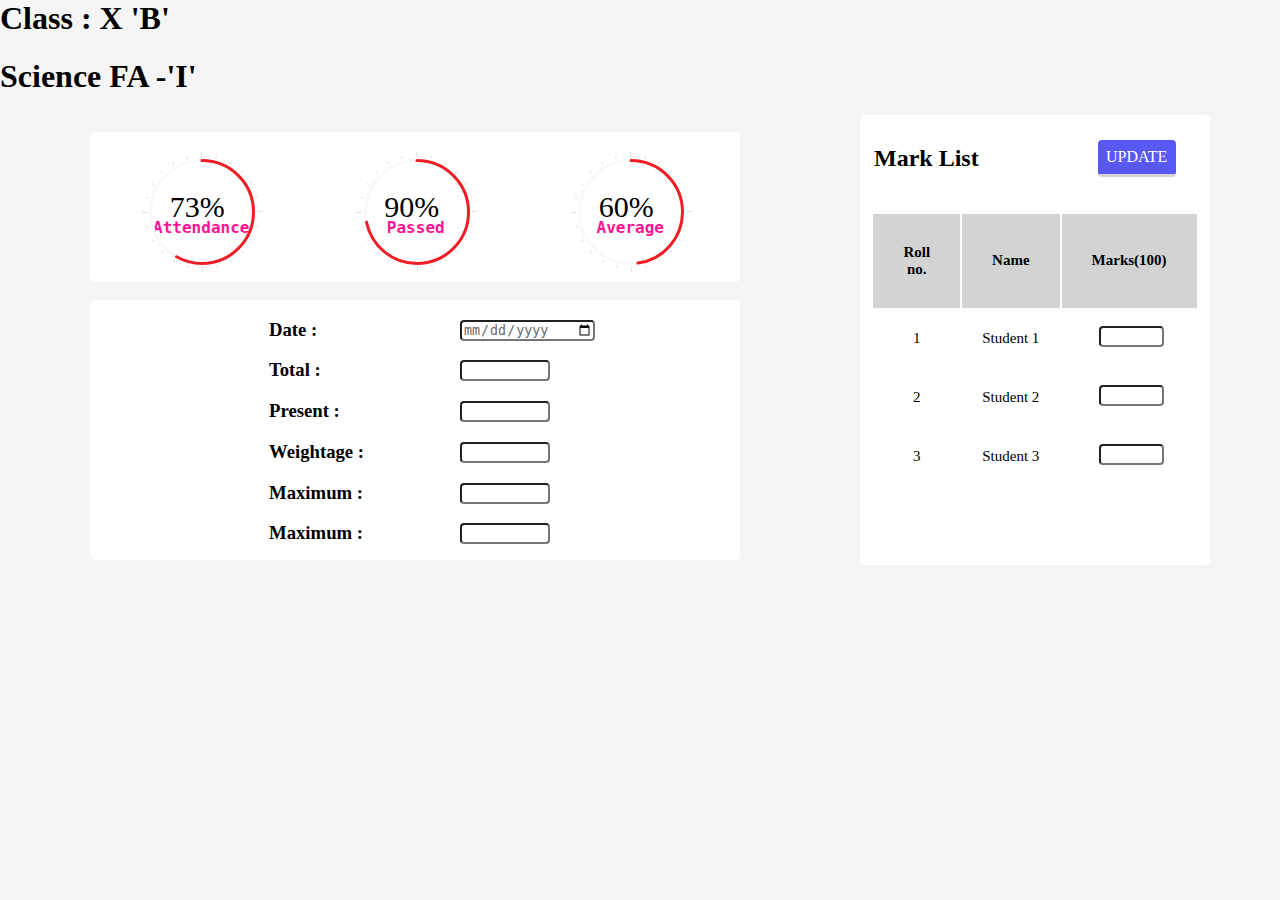
<file: index.html>
<html>
<head>
    <title>
    </title>
    <link href="style.css" rel="stylesheet">
    <link href="waves.css" rel="stylesheet"></head>
    <body>
    <h1>Class : X 'B'</h1>
    <h1>Science FA -'I' </h1>
    <div id="marklist">
        <h2 style="padding: 10px 10px 0px 14px;">Mark List</h2>
        <div class ="center">
      <a href="#" id="comp">UPDATE</a>   
        <script src="waves.js"></script>
        <script>
        Waves.attach('a');
            Waves.init();
        </script> 
        </div>
        <div id="student">
         <table>
             <tr id="head"><th>Roll no.</th>
                <th>Name</th>
                <th>Marks(100)</th></tr>
             <tr>
             <td>1</td>
             <td>Student 1</td>
                 <td><input type="text" class="studentmarks"></td>
             </tr>
             
             <tr>
             <td>2</td>
             <td>Student 2</td>
                 <td><input type="text" class="studentmarks"></td>
             </tr>
             
             <tr>
             <td>3</td>
             <td>Student 3</td>
                 <td><input type="text" class="studentmarks"></td>
             </tr>
            </table>
        </div>
        </div>
        <div id="progress">
            <div id="progress1">
            <div class="chart" data-percent="73">73% <h2>Attendance</h2></div>
                </div><div id="progress1">
            <div class="chart" data-percent="90">90% <h2>Passed</h2></div>
                    </div><div id="progress1">
            <div class="chart" data-percent="60">60% <h2>Average</h2></div>
        <script src="https://code.jquery.com/jquery-3.3.1.js"></script>
        <script src="jquery.easypiechart.js"></script>
            <script>
    $(function() {
        $('.chart').easyPieChart({
            //your options goes here
        });
    });
</script>
        </div>
        </div>
        <div id="details">
        <h3>Date :<input type="date" class="date"> </h3>
            <h3>Total :    <input type="text" class="studentmarks1"></h3>
            <h3>Present :   <input type="text" class="studentmarks1"></h3>
            <h3>Weightage :    <input type="text" class="studentmarks1"></h3>
            <h3>Maximum :    <input type="text" class="studentmarks1"> </h3>
            <h3>Maximum :        <input type="text" class="studentmarks1"> </h3>
        </div>
    </body>
</html>
</file>
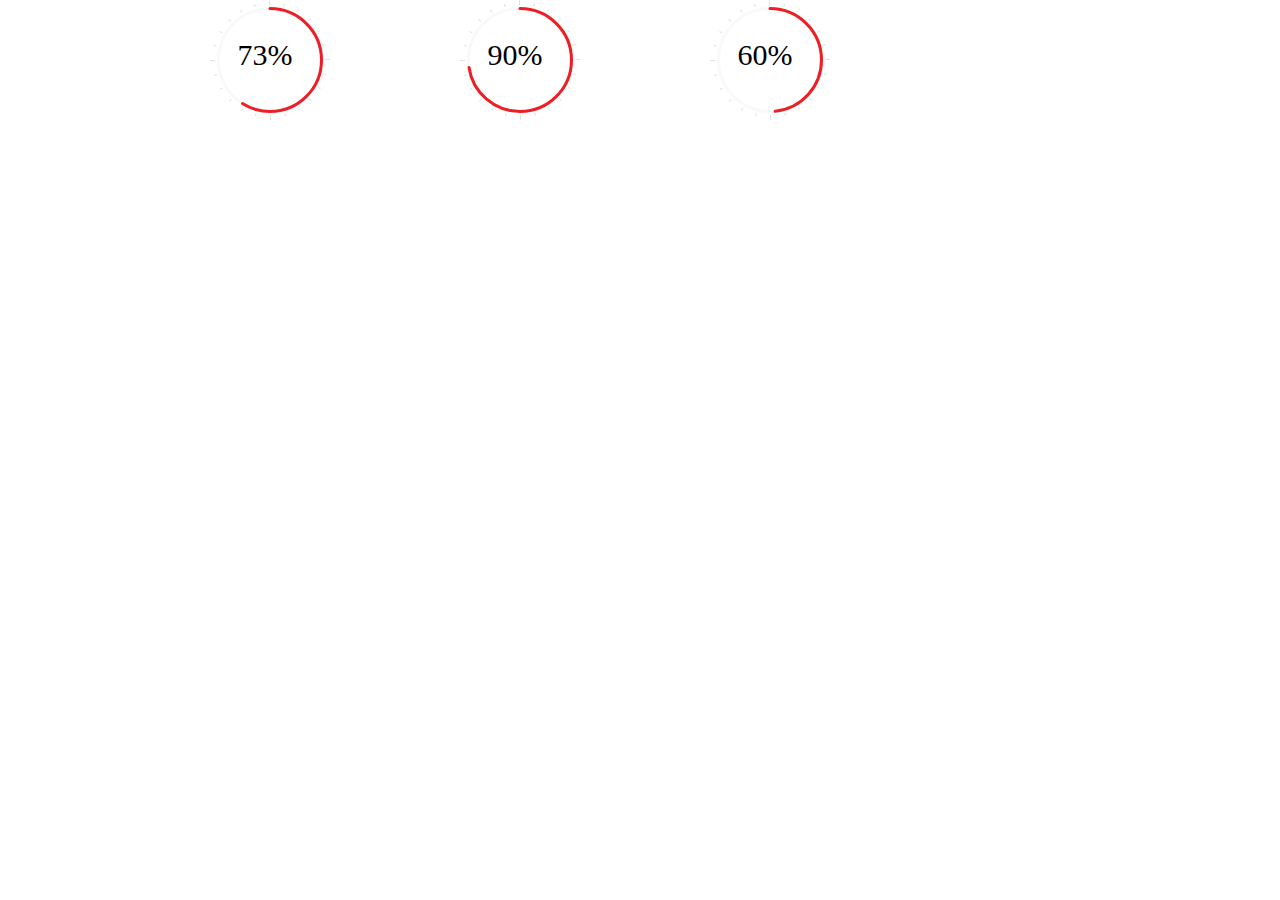
<file: index1.html>
<html>
<head>
    <title>
    </title>
    <link href="style1.css" rel="stylesheet">
    <link href="waves.css" rel="stylesheet"></head>
    <body>
        <div id="progress">
            <div id="progress1">
            <div class="chart" data-percent="73">73%</div>
                </div><div id="progress1">
            <div class="chart" data-percent="90">90%</div>
                    </div><div id="progress1">
            <div class="chart" data-percent="60">60%</div></div>
        <script src="https://code.jquery.com/jquery-3.3.1.js"></script>
        <script src="jquery.easypiechart.js"></script>
            <script>
    $(function() {
        $('.chart').easyPieChart({
            //your options goes here
        });
    });
</script>
        </div>
    </body>
</html>
</file>
<file: style.css>
body
{
    background-color: whitesmoke;
}
    .center
{
   position: absolute;
    top: 171px;
    left: 48%;
}
#comp
{
    background-color: #5858f4;
    border-bottom: 3px solid lightgrey;
   display: block;
    width: 55px;
    text-align: center;
    padding: 8px 15px 8px 8px;
    color: white;
    text-align: center;
    text-decoration: none;
    font-family: 'Roboto';
    border-radius: 4px;
    position: absolute;
    top: -146px;
    left: 70px;
}
.studentmarks
{
    
    -webkit-appearance : none;
    -moz-appearance : none;
    -o-appearance : none;
    -ms-appearance : none;
    appearance : none;
    
    display: block;
    position: absolute;
    color: dimgrey;
    border-radius: 4px;
    width: 65px;
    margin: -12px 8px 10px 17px;
}

#marklist
{
        top: 115px;
    right: 70px;
    border-radius: 5px;
    border-color: dimgrey;
    border: 1px;
    background-color: white;
    position: absolute;
    width: 350px;
    height: 450px;
}
table  , th , td
{
    width: 80%;
    margin: auto;
    border-collapse: separate;
    text-align: center;
    font-size: 15px;
    position: inherit;
    color: black;
    margin-top: 40px;
}
table
{
    box-shadow: grey;
    height:100px;
}
td
{
    padding: 20px;
    width: 40px;
    border: 2px rgb(0,0,0);
}
th
{
    padding : 30px;
    width: 40px;
    background-color: lightgrey;
}
.student
{
    height: 250px;
    background: white;
    border: 1px solid grey;
    width: 96%;
    text-align: center;
    align-content: center;
    right: 5px;
    position: inherit;
}
body
{
    margin: 0;
    padding 0;
}
#progress
{
    width: 650px;
    margin:40px auto;
    height: 150px;
    background-color: white;
    border-radius: 5px;
    border: 1px dimgrey;
    position: absolute;
    margin-top: 15px;
    margin-left: 90px;
}
#progress1
{
    width: 33%;
    float: left;
    padding-top: 20px;
}
.chart
{
    position: relative;
    width: 110px;
    height: 110px;
    margin: 0 auto;
    text-align: center;
    font-size: 30px;
    line-height: 110px;
}
#progress1 canvas
{
    position: absolute;
    top: 0;
    left:0;
}
#progress h2
{    color: deeppink;
    display: inline;
    font-style: normal;
    font-family: monospace;
    position: inherit;
    top: -89px;
    font-size: 16px;
    left: 4px;
}
.studentmarks1
{
    
    -webkit-appearance : none;
    -moz-appearance : none;
    -o-appearance : none;
    -ms-appearance : none;
    appearance : none;
    
    display: block;
    position: absolute;
    color: dimgrey;
    border-radius: 4px;
    width: 90px;
    margin: -21px 12px 11px 370px;
}
#details
{
        width: 650px;
    height: 260px;
    background-color: white;
    position: absolute;
    top: 300px;
    border-radius: 5px;
    left: 90px;
    text-align: 10px;
    text-indent: 179px;
}
.date
{
    
    -webkit-appearance : none;
    -moz-appearance : none;
    -o-appearance : none;
    -ms-appearance : none;
    appearance : none;
    
    display: block;
    position: absolute;
    color: dimgrey;
    border-radius: 4px;
    width: 135px;
    margin: -21px 12px 11px 370px;
}
</file>
<file: waves.css>
/*!
 * Waves v0.7.6
 * http://fian.my.id/Waves 
 * 
 * Copyright 2014-2018 Alfiana E. Sibuea and other contributors 
 * Released under the MIT license 
 * https://github.com/fians/Waves/blob/master/LICENSE */
.waves-effect {
  position: relative;
  cursor: pointer;
  display: inline-block;
  overflow: hidden;
  -webkit-user-select: none;
  -moz-user-select: none;
  -ms-user-select: none;
  user-select: none;
  -webkit-tap-highlight-color: transparent;
}
.waves-effect .waves-ripple {
  position: absolute;
  border-radius: 50%;
  width: 100px;
  height: 100px;
  margin-top: -50px;
  margin-left: -50px;
  opacity: 0;
  background: rgba(0, 0, 0, 0.2);
  background: -webkit-radial-gradient(rgba(0, 0, 0, 0.2) 0, rgba(0, 0, 0, 0.3) 40%, rgba(0, 0, 0, 0.4) 50%, rgba(0, 0, 0, 0.5) 60%, rgba(255, 255, 255, 0) 70%);
  background: -o-radial-gradient(rgba(0, 0, 0, 0.2) 0, rgba(0, 0, 0, 0.3) 40%, rgba(0, 0, 0, 0.4) 50%, rgba(0, 0, 0, 0.5) 60%, rgba(255, 255, 255, 0) 70%);
  background: -moz-radial-gradient(rgba(0, 0, 0, 0.2) 0, rgba(0, 0, 0, 0.3) 40%, rgba(0, 0, 0, 0.4) 50%, rgba(0, 0, 0, 0.5) 60%, rgba(255, 255, 255, 0) 70%);
  background: radial-gradient(rgba(0, 0, 0, 0.2) 0, rgba(0, 0, 0, 0.3) 40%, rgba(0, 0, 0, 0.4) 50%, rgba(0, 0, 0, 0.5) 60%, rgba(255, 255, 255, 0) 70%);
  -webkit-transition: all 0.5s ease-out;
  -moz-transition: all 0.5s ease-out;
  -o-transition: all 0.5s ease-out;
  transition: all 0.5s ease-out;
  -webkit-transition-property: -webkit-transform, opacity;
  -moz-transition-property: -moz-transform, opacity;
  -o-transition-property: -o-transform, opacity;
  transition-property: transform, opacity;
  -webkit-transform: scale(0) translate(0, 0);
  -moz-transform: scale(0) translate(0, 0);
  -ms-transform: scale(0) translate(0, 0);
  -o-transform: scale(0) translate(0, 0);
  transform: scale(0) translate(0, 0);
  pointer-events: none;
}
.waves-effect.waves-light .waves-ripple {
  background: rgba(255, 255, 255, 0.4);
  background: -webkit-radial-gradient(rgba(255, 255, 255, 0.2) 0, rgba(255, 255, 255, 0.3) 40%, rgba(255, 255, 255, 0.4) 50%, rgba(255, 255, 255, 0.5) 60%, rgba(255, 255, 255, 0) 70%);
  background: -o-radial-gradient(rgba(255, 255, 255, 0.2) 0, rgba(255, 255, 255, 0.3) 40%, rgba(255, 255, 255, 0.4) 50%, rgba(255, 255, 255, 0.5) 60%, rgba(255, 255, 255, 0) 70%);
  background: -moz-radial-gradient(rgba(255, 255, 255, 0.2) 0, rgba(255, 255, 255, 0.3) 40%, rgba(255, 255, 255, 0.4) 50%, rgba(255, 255, 255, 0.5) 60%, rgba(255, 255, 255, 0) 70%);
  background: radial-gradient(rgba(255, 255, 255, 0.2) 0, rgba(255, 255, 255, 0.3) 40%, rgba(255, 255, 255, 0.4) 50%, rgba(255, 255, 255, 0.5) 60%, rgba(255, 255, 255, 0) 70%);
}
.waves-effect.waves-classic .waves-ripple {
  background: rgba(0, 0, 0, 0.2);
}
.waves-effect.waves-classic.waves-light .waves-ripple {
  background: rgba(255, 255, 255, 0.4);
}
.waves-notransition {
  -webkit-transition: none !important;
  -moz-transition: none !important;
  -o-transition: none !important;
  transition: none !important;
}
.waves-button,
.waves-circle {
  -webkit-transform: translateZ(0);
  -moz-transform: translateZ(0);
  -ms-transform: translateZ(0);
  -o-transform: translateZ(0);
  transform: translateZ(0);
  -webkit-mask-image: -webkit-radial-gradient(circle, white 100%, black 100%);
}
.waves-button,
.waves-button:hover,
.waves-button:visited,
.waves-button-input {
  white-space: nowrap;
  vertical-align: middle;
  cursor: pointer;
  border: none;
  outline: none;
  color: inherit;
  background-color: rgba(0, 0, 0, 0);
  font-size: 1em;
  line-height: 1em;
  text-align: center;
  text-decoration: none;
  z-index: 1;
}
.waves-button {
  padding: 0.85em 1.1em;
  border-radius: 0.2em;
}
.waves-button-input {
  margin: 0;
  padding: 0.85em 1.1em;
}
.waves-input-wrapper {
  border-radius: 0.2em;
  vertical-align: bottom;
}
.waves-input-wrapper.waves-button {
  padding: 0;
}
.waves-input-wrapper .waves-button-input {
  position: relative;
  top: 0;
  left: 0;
  z-index: 1;
}
.waves-circle {
  text-align: center;
  width: 2.5em;
  height: 2.5em;
  line-height: 2.5em;
  border-radius: 50%;
}
.waves-float {
  -webkit-mask-image: none;
  -webkit-box-shadow: 0px 1px 1.5px 1px rgba(0, 0, 0, 0.12);
  box-shadow: 0px 1px 1.5px 1px rgba(0, 0, 0, 0.12);
  -webkit-transition: all 300ms;
  -moz-transition: all 300ms;
  -o-transition: all 300ms;
  transition: all 300ms;
}
.waves-float:active {
  -webkit-box-shadow: 0px 8px 20px 1px rgba(0, 0, 0, 0.3);
  box-shadow: 0px 8px 20px 1px rgba(0, 0, 0, 0.3);
}
.waves-block {
  display: block;
}
</file>
<file: style1.css>
body
{
    margin: 0;
    padding 0;
}
#progress
{
    width: 1000px;
    margin:0 auto;
}
#progress1
{
    width: 25%;
    float: left;
}
.chart
{
    position: relative;
    width: 110px;
    height: 110px;
    margin: 0 auto;
    text-align: center;
    font-size: 30px;
    line-height: 110px;
}
#progress1 canvas
{
    position: absolute;
    top: 0;
    left:0;
    left:0;
}
</file>
